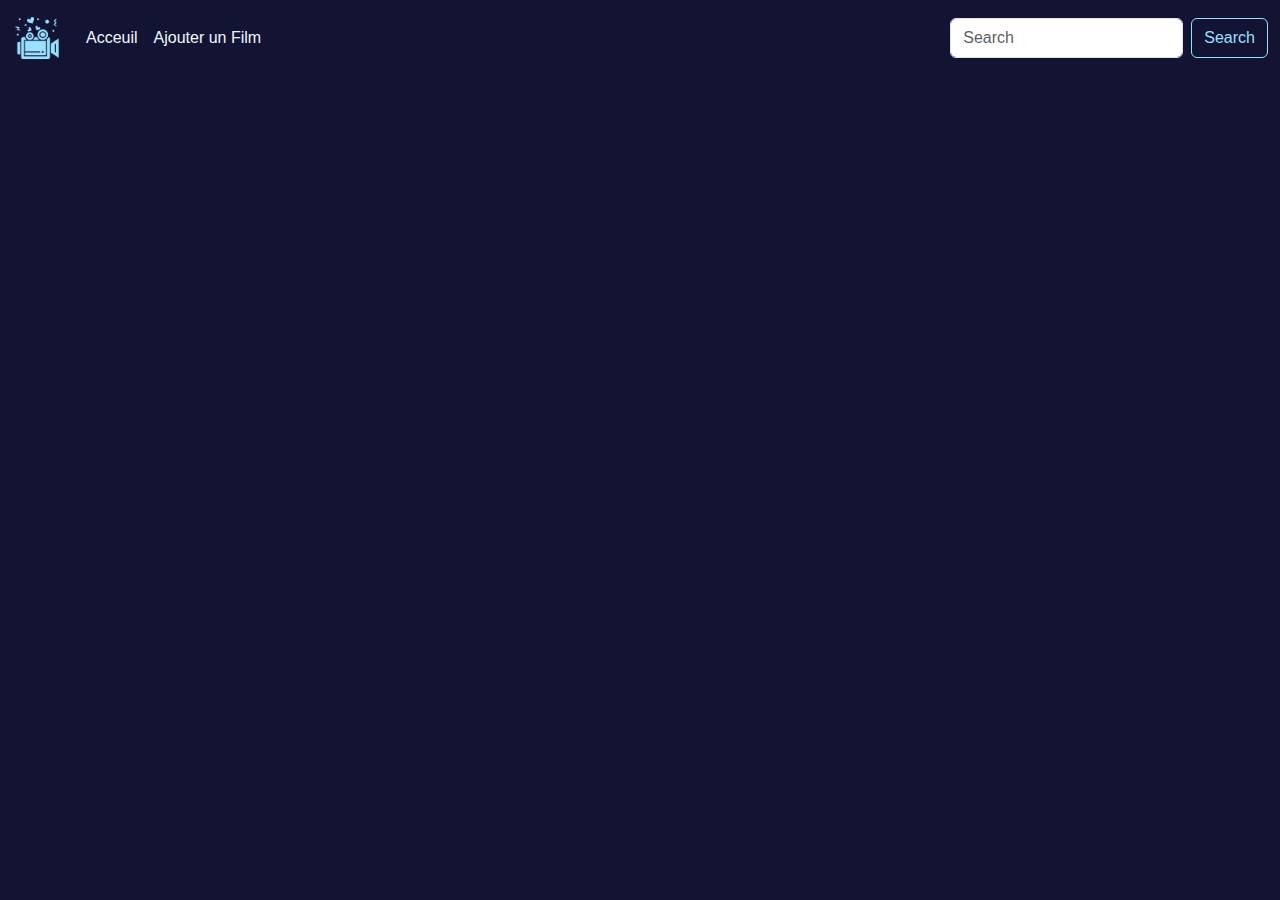
<file: index.html>
<!DOCTYPE html>
<html lang="en">
<head>
    <meta charset="UTF-8">
    <meta name="viewport" content="width=device-width, initial-scale=1.0">
    <link href="https://cdn.jsdelivr.net/npm/bootstrap@5.3.0/dist/css/bootstrap.min.css" rel="stylesheet">
    <link rel="stylesheet" href="style.css">
    <title>MyMovies</title>
</head>
<body>
    <nav class="navbar navbar-expand-lg ">
        <div class="container-fluid">
            <div class="logo-container">
                <a class="navbar-brand" href="#">
                    <img src="/assets/img/video-camera.png" class="logo">
                    <!-- <p class="mb-0 ms-2" id="text_logo">Weather <br><font style="color: rgb(255, 255, 14);">Connect</font></p> -->
                </a>
            </div>
            <button class="navbar-toggler" type="button" data-bs-toggle="collapse" data-bs-target="#navbarSupportedContent" aria-controls="navbarSupportedContent" aria-expanded="false" aria-label="Toggle navigation">
                <span class="navbar-toggler-icon"></span>
            </button>
            <div class="collapse navbar-collapse" id="navbarSupportedContent">
                <ul class="navbar-nav me-auto mb-2 mb-lg-0">
                    <li class="nav-item">
                        <a class="nav-link active" aria-current="page" href="/index.html" id="text">Acceuil</a>
                    </li>
                    <li class="nav-item">
                        <a class="nav-link" href="/ajout.html" id="text">Ajouter un Film</a>
                    </li>
                </ul>
                <form class="d-flex" role="search">
                    <input class="form-control me-2" type="search" placeholder="Search" aria-label="Search">
                    <button class="btn" type="submit" id="search" >Search</button>
                </form>
            </div>
        </div>
    </nav>



    <section class="container" id="listMovie">
      <div class="card">
        <img src="/assets/img/Affiche du mercredi, impression du mercredi, affiche du film, impression d'art, impression d'art mural, film 2023, impression populaire.jpg" class="card-img-top" alt="" id="image">
        <div class="card-body">
          <a href="/detail.html"><img src="/assets/icon/add-to-playlist.png" alt="" style="width: 40px; height: 40px;"></a>
          <a href="#"><img src="/assets/icon/pencil_7797848.png" alt="" style="width: 40px; height: 40px;"></a>
          <a href="#"><img src="/assets/icon/bin_10020353.png" alt="" style="width: 40px; height: 40px;"></a>
        </div>
        </div>
      </div>

      <div class="card">
        <img src="/assets/img/Affiche du mercredi, impression du mercredi, affiche du film, impression d'art, impression d'art mural, film 2023, impression populaire.jpg" class="card-img-top" alt="" id="image">
        <div class="card-body">
          <a href="#"><img src="/assets/icon/add-to-playlist.png" alt="" style="width: 40px; height: 40px;"></a>
          <a href="#"><img src="/assets/icon/pencil_7797848.png" alt="" style="width: 40px; height: 40px;"></a>
          <a href="#"><img src="/assets/icon/bin_10020353.png" alt="" style="width: 40px; height: 40px;"></a>
        </div>
        </div>
      </div>

      <div class="card">
        <img src="/assets/img/Affiche du mercredi, impression du mercredi, affiche du film, impression d'art, impression d'art mural, film 2023, impression populaire.jpg" class="card-img-top" alt="" id="image">
        <div class="card-body">
          <a href="#"><img src="/assets/icon/add-to-playlist.png" alt="" style="width: 40px; height: 40px;"></a>
          <a href="#"><img src="/assets/icon/pencil_7797848.png" alt="" style="width: 40px; height: 40px;"></a>
          <a href="#"><img src="/assets/icon/bin_10020353.png" alt="" style="width: 40px; height: 40px;"></a>
        </div>
        </div>
      </div>

      <div class="card">
        <img src="/assets/img/Affiche du mercredi, impression du mercredi, affiche du film, impression d'art, impression d'art mural, film 2023, impression populaire.jpg" class="card-img-top" alt="" id="image">
        <div class="card-body">
          <a href="#"><img src="/assets/icon/add-to-playlist.png" alt="" style="width: 40px; height: 40px;"></a>
          <a href="#"><img src="/assets/icon/pencil_7797848.png" alt="" style="width: 40px; height: 40px;"></a>
          <a href="#"><img src="/assets/icon/bin_10020353.png" alt="" style="width: 40px; height: 40px;"></a>
        </div>
        </div>
      </div>

      <div class="card">
        <img src="/assets/img/Affiche du mercredi, impression du mercredi, affiche du film, impression d'art, impression d'art mural, film 2023, impression populaire.jpg" class="card-img-top" alt="" id="image">
        <div class="card-body">
          <a href="#"><img src="/assets/icon/add-to-playlist.png" alt="" style="width: 40px; height: 40px;"></a>
          <a href="#"><img src="/assets/icon/pencil_7797848.png" alt="" style="width: 40px; height: 40px;"></a>
          <a href="#"><img src="/assets/icon/bin_10020353.png" alt="" style="width: 40px; height: 40px;"></a>
        </div>
        </div>
      </div>

      <div class="card">
        <img src="/assets/img/Affiche du mercredi, impression du mercredi, affiche du film, impression d'art, impression d'art mural, film 2023, impression populaire.jpg" class="card-img-top" alt="" id="image">
        <div class="card-body">
          <a href="#"><img src="/assets/icon/add-to-playlist.png" alt="" style="width: 40px; height: 40px;"></a>
          <a href="#"><img src="/assets/icon/pencil_7797848.png" alt="" style="width: 40px; height: 40px;"></a>
          <a href="#"><img src="/assets/icon/bin_10020353.png" alt="" style="width: 40px; height: 40px;"></a>
        </div>
        </div>
      </div>

      <div class="card">
        <img src="/assets/img/Affiche du mercredi, impression du mercredi, affiche du film, impression d'art, impression d'art mural, film 2023, impression populaire.jpg" class="card-img-top" alt="" id="image">
        <div class="card-body">
          <a href="#"><img src="/assets/icon/add-to-playlist.png" alt="" style="width: 40px; height: 40px;"></a>
          <a href="#"><img src="/assets/icon/pencil_7797848.png" alt="" style="width: 40px; height: 40px;"></a>
          <a href="#"><img src="/assets/icon/bin_10020353.png" alt="" style="width: 40px; height: 40px;"></a>
        </div>
        </div>
      </div>
    </section>
    <script src="https://cdn.jsdelivr.net/npm/bootstrap@5.3.0/dist/js/bootstrap.bundle.min.js"></script>
    <script src="script.js"></script>
</body>
</html>
</file>
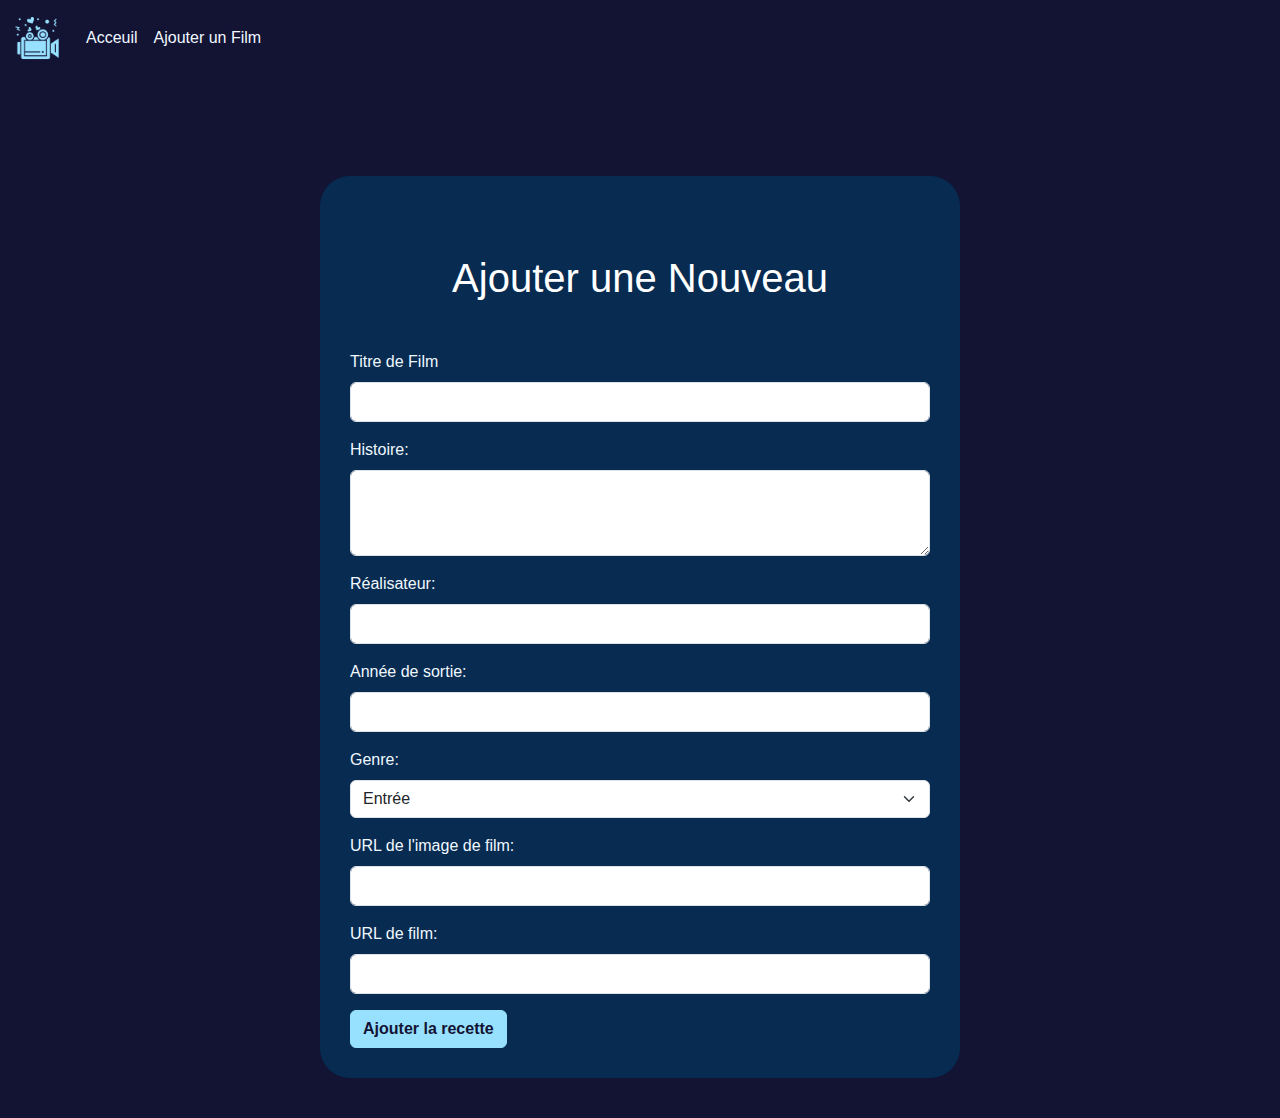
<file: acceuil.html>
<!DOCTYPE html>
<html lang="en">
<head>
    <meta charset="UTF-8">
    <meta name="viewport" content="width=<section class="container main-content">
    <link href="https://cdn.jsdelivr.net/npm/bootstrap@5.3.0/dist/css/bootstrap.min.css" rel="stylesheet">
    <link rel="stylesheet" href="style.css">
    <title>Acceuil</title>
</head>
<body>

    <nav class="navbar navbar-expand-lg ">
        <div class="container-fluid">
            <div class="logo-container">
                <a class="navbar-brand" href="#">
                    <img src="/assets/img/video-camera.png" class="logo">
                    <!-- <p class="mb-0 ms-2" id="text_logo">Weather <br><font style="color: rgb(255, 255, 14);">Connect</font></p> -->
                </a>
            </div>
            <button class="navbar-toggler" type="button" data-bs-toggle="collapse" data-bs-target="#navbarSupportedContent" aria-controls="navbarSupportedContent" aria-expanded="false" aria-label="Toggle navigation">
                <span class="navbar-toggler-icon"></span>
            </button>
            <div class="collapse navbar-collapse" id="navbarSupportedContent">
                <ul class="navbar-nav me-auto mb-2 mb-lg-0">
                    <li class="nav-item">
                        <a class="nav-link active" aria-current="page" href="/index.html" id="text">Acceuil</a>
                    </li>
                    <li class="nav-item">
                        <a class="nav-link" href="/acceuil.html" id="text">Ajouter un Film</a>
                    </li>
                </ul>
                <!-- <form class="d-flex" role="search">
                    <input class="form-control me-2" type="search" placeholder="Search" aria-label="Search">
                    <button class="btn" type="submit" id="search">Search</button>
                </form> -->
            </div>
        </div>
    </nav>


<section class="contenu">
   <div class="class">
    <form id="addRecipeForm">
        <h1 class="text-center my-5" style="color: white;">Ajouter une Nouveau</h1>
        <div class="mb-3">
            <label for="recipeTitle" class="form-label">Titre de Film</label>
            <input type="text" class="form-control" id="recipeTitle" required>
        </div>
        <div class="mb-3">
            <label for="recipeDescription" class="form-label">Histoire:</label>
            <textarea class="form-control" id="recipeDescription" rows="3" required></textarea>
        </div>
        <div class="mb-3">
            <label for="recipeImage" class="form-label">Réalisateur:</label>
            <input type="text" class="form-control" id="recipeImage" required>
        </div>
        <div class="mb-3">
            <label for="recipeImage" class="form-label">Année de sortie:</label>
            <input type="text" class="form-control" id="recipeImage" required>
        </div>
        <div class="mb-3">
            <label for="recipeCategory" class="form-label">Genre:</label>
            <select class="form-select" id="recipeCategory" required>
                <option value="Entée">Entrée</option>
                <option value="Plat-Principal">Plat Principal</option>
                <option value="Dessert">Dessert</option>
            </select>
        </div>
        <div class="mb-3">
            <label for="recipeImage" class="form-label">URL de l'image de film:</label>
            <input type="text" class="form-control" id="recipeImage" required>
        </div>
        <div class="mb-3">
            <label for="recipeImage" class="form-label">URL de film:</label>
            <input type="text" class="form-control" id="recipeImage" required>
        </div>
        
        <button type="submit" class="btn" id="btn">Ajouter la recette</button>
    </form>
</div>
</section>
    
</body>
</html>
</file>
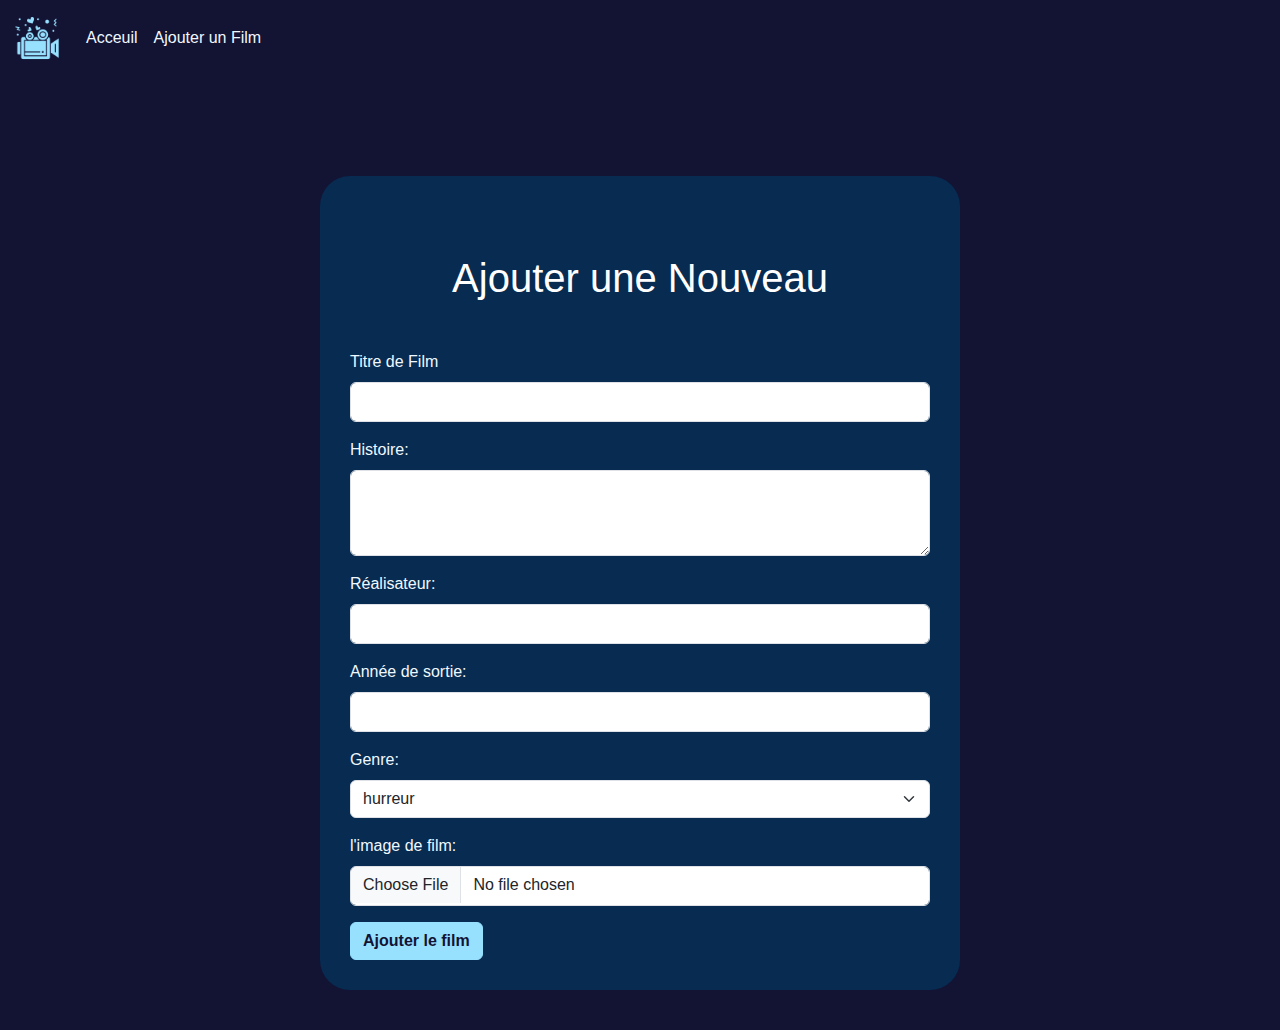
<file: ajout.html>
<!DOCTYPE html>
<html lang="en">
<head>
    <meta charset="UTF-8">
    <meta name="viewport">
    <link href="https://cdn.jsdelivr.net/npm/bootstrap@5.3.0/dist/css/bootstrap.min.css" rel="stylesheet">
    <link rel="stylesheet" href="style.css">
    <title>Acceuil</title>
</head>
<body>

    <nav class="navbar navbar-expand-lg ">
        <div class="container-fluid">
            <div class="logo-container">
                <a class="navbar-brand" href="#">
                    <img src="/assets/img/video-camera.png" class="logo">
                    <!-- <p class="mb-0 ms-2" id="text_logo">Weather <br><font style="color: rgb(255, 255, 14);">Connect</font></p> -->
                </a>
            </div>
            <button class="navbar-toggler" type="button" data-bs-toggle="collapse" data-bs-target="#navbarSupportedContent" aria-controls="navbarSupportedContent" aria-expanded="false" aria-label="Toggle navigation">
                <span class="navbar-toggler-icon"></span>
            </button>
            <div class="collapse navbar-collapse" id="navbarSupportedContent">
                <ul class="navbar-nav me-auto mb-2 mb-lg-0">
                    <li class="nav-item">
                        <a class="nav-link active" aria-current="page" href="/index.html" id="text">Acceuil</a>
                    </li>
                    <li class="nav-item">
                        <a class="nav-link" href="/ajout.html" id="text">Ajouter un Film</a>
                    </li>
                </ul>
                <!-- <form class="d-flex" role="search">
                    <input class="form-control me-2" type="search" placeholder="Search" aria-label="Search">
                    <button class="btn" type="submit" id="search">Search</button>
                </form> -->
            </div>
        </div>
    </nav>


<section class="contenu">
   <div class="class">
    <form id="movie-form" >
        <h1 class="text-center my-5" style="color: white;">Ajouter une Nouveau</h1>
        <div class="mb-3">
            <label for="filmTitle" class="form-label">Titre de Film</label>
            <input type="text" class="form-control" id="nom" required>
        </div>
        <div class="mb-3">
            <label for="histoir" class="form-label">Histoire:</label>
            <textarea class="form-control" id="histoir" rows="3" required></textarea>
        </div>
        <div class="mb-3">
            <label for="realisateur" class="form-label">Réalisateur:</label>
            <input type="text" class="form-control" id="realisateur" required>
        </div>
        <div class="mb-3">
            <label for="anneeSortie" class="form-label">Année de sortie:</label>
            <input type="text" class="form-control" id="annee" required>
        </div>
        <div class="mb-3">
            <label for="genre" class="form-label">Genre:</label>
            <select class="form-select" id="genre" required>
                <option value="hurreur">hurreur</option>
                <option value="action">action</option>
                <option value="humeur">humeur</option>
            </select>
        </div>
        <div class="mb-3">
            <label for="imgFilm" class="form-label">l'image de film:</label>
            <input type="file" class="form-control" id="image" required>
        </div>
        <button type="" class="btn" id="btn">Ajouter le film</button>
    </form>
</div>
</section>
    <script src="/script.js"></script>
</body>
</html>
</file>
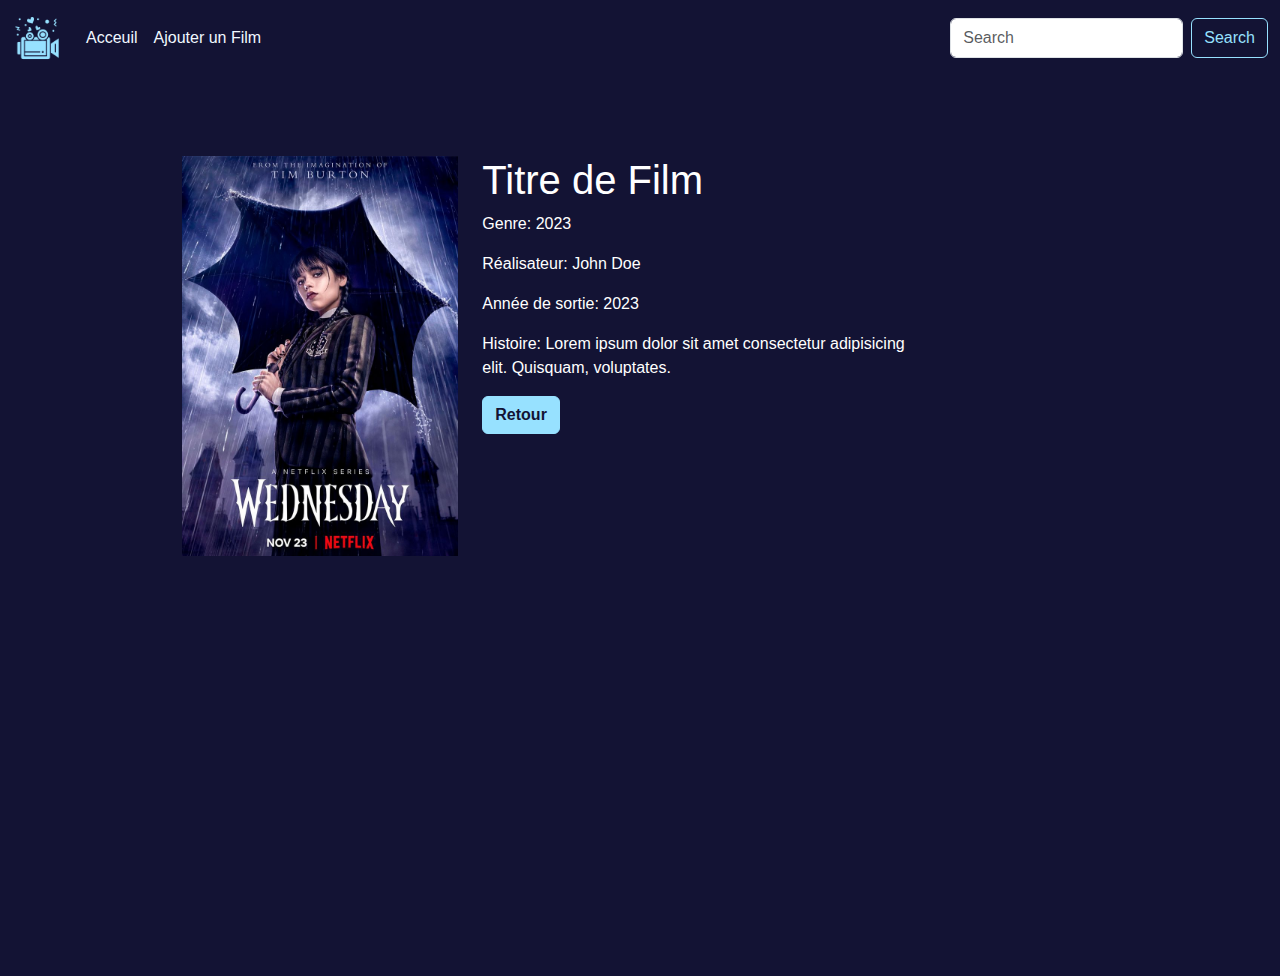
<file: detail.html>
<!DOCTYPE html>
<html lang="en">
<head>
    <meta charset="UTF-8">
    <meta name="viewport" content="width=device-width, initial-scale=1.0">
    <link href="https://cdn.jsdelivr.net/npm/bootstrap@5.3.0/dist/css/bootstrap.min.css" rel="stylesheet">
    <link rel="stylesheet" href="style.css">
    <title>Détail</title>
</head>
<body>
    <nav class="navbar navbar-expand-lg ">
        <div class="container-fluid">
            <div class="logo-container">
                <a class="navbar-brand" href="#">
                    <img src="/assets/img/video-camera.png" class="logo">
                    <!-- <p class="mb-0 ms-2" id="text_logo">Weather <br><font style="color: rgb(255, 255, 14);">Connect</font></p> -->
                </a>
            </div>
            <button class="navbar-toggler" type="button" data-bs-toggle="collapse" data-bs-target="#navbarSupportedContent" aria-controls="navbarSupportedContent" aria-expanded="false" aria-label="Toggle navigation">
                <span class="navbar-toggler-icon"></span>
            </button>
            <div class="collapse navbar-collapse" id="navbarSupportedContent">
                <ul class="navbar-nav me-auto mb-2 mb-lg-0">
                    <li class="nav-item">
                        <a class="nav-link active" aria-current="page" href="/index.html" id="text">Acceuil</a>
                    </li>
                    <li class="nav-item">
                        <a class="nav-link" href="/ajout.html" id="text">Ajouter un Film</a>
                    </li>
                </ul>
                <form class="d-flex" role="search">
                    <input class="form-control me-2" type="search" placeholder="Search" aria-label="Search">
                    <button class="btn" type="submit" id="search">Search</button>
                </form>
            </div>
        </div>
    </nav>
  



<section class="info">
    <div class="container">
        <div class="row row-cols-2">
            <img src="/assets/img/Affiche du mercredi, impression du mercredi, affiche du film, impression d'art, impression d'art mural, film 2023, impression populaire.jpg" alt=""  class="image">

          <div class="col"><h1>Titre de Film</h1>
            <p>Genre: <span>2023</span></p>
            <p>Réalisateur: <span>John Doe</span></p>
            <p>Année de sortie: <span>2023</span></p>
            <p>Histoire: <span>Lorem ipsum dolor sit amet consectetur adipisicing elit. Quisquam, voluptates.</span></p>
                <a href="/index.html"><button type="button" class="btn" id="btn">Retour</button></a>
            
    </div>
        </div>
      </div>
    </section>


    <script src="script.js">
    </script>
</body>
</html>
</file>
<file: style.css>
.logo{
    width: 50px; 
    height:50px;
}

#text_logo{
    font-size: 15px; 
    text-align: center;
    color: rgb(93, 142, 247);
    font-weight: bold; 
    text-shadow: 1px 1px 2px black;
}

.logo-container{
    display: flex;
    flex-direction: row;
}

#text_logo{
    font-size: 15px; 
    text-align: center;
    color: rgb(93, 142, 247);
    font-weight: bold; 
    text-shadow: 1px 1px 2px black;
}

 
body{
   background-color: #131334;
    background-repeat: no-repeat;
    background-size: cover;
    background-attachment: fixed;
    font-family: 'Arial';
    margin: 0;
    padding: 0;
    height: 100%;
}



#text{
    color: aliceblue;
}

#search{
    color:#97E1FF;
    border-color: #97E1FF;
}
#search:hover{
    color: #131334;
    border-color: #97E1FF;
    background-color: #97E1FF;
}

.card{
    width: 15rem;
    background-color:#131334;
   
}

.card-body{
    margin-left: 30px;
}

.container{
 display: flex;
 flex-wrap: wrap;
 margin-top: 80px;
 justify-content: space-around;
}
.contenu{
   
    display: flex;
    flex-direction: column;
    align-items: center;
    justify-content: center;
    margin-top: 100px;
    margin-bottom: 40px;
    
  
}
input{
    width: 90px;
    height: 40px;
}

label{
    color: aliceblue;
}
.class{
    background-color:#072B51;
    width: 50%;
    padding: 30px;
    border-radius: 30px; 
}

#btn{
    background-color: #97E1FF;
    color: #131334;
    border-color: #97E1FF;
    font-weight: bold;
}


#btn:hover{
    background-color: #131334;
    color: #97E1FF;
    border-color: #131334;
    font-weight: bold;
}

.col{
    color: white;
}

.image{
    width: 300px;
    height: 400px;
}

.info {
    display: flex;
    justify-content: center;
  
    min-height: 100vh;
   
}
</file>
